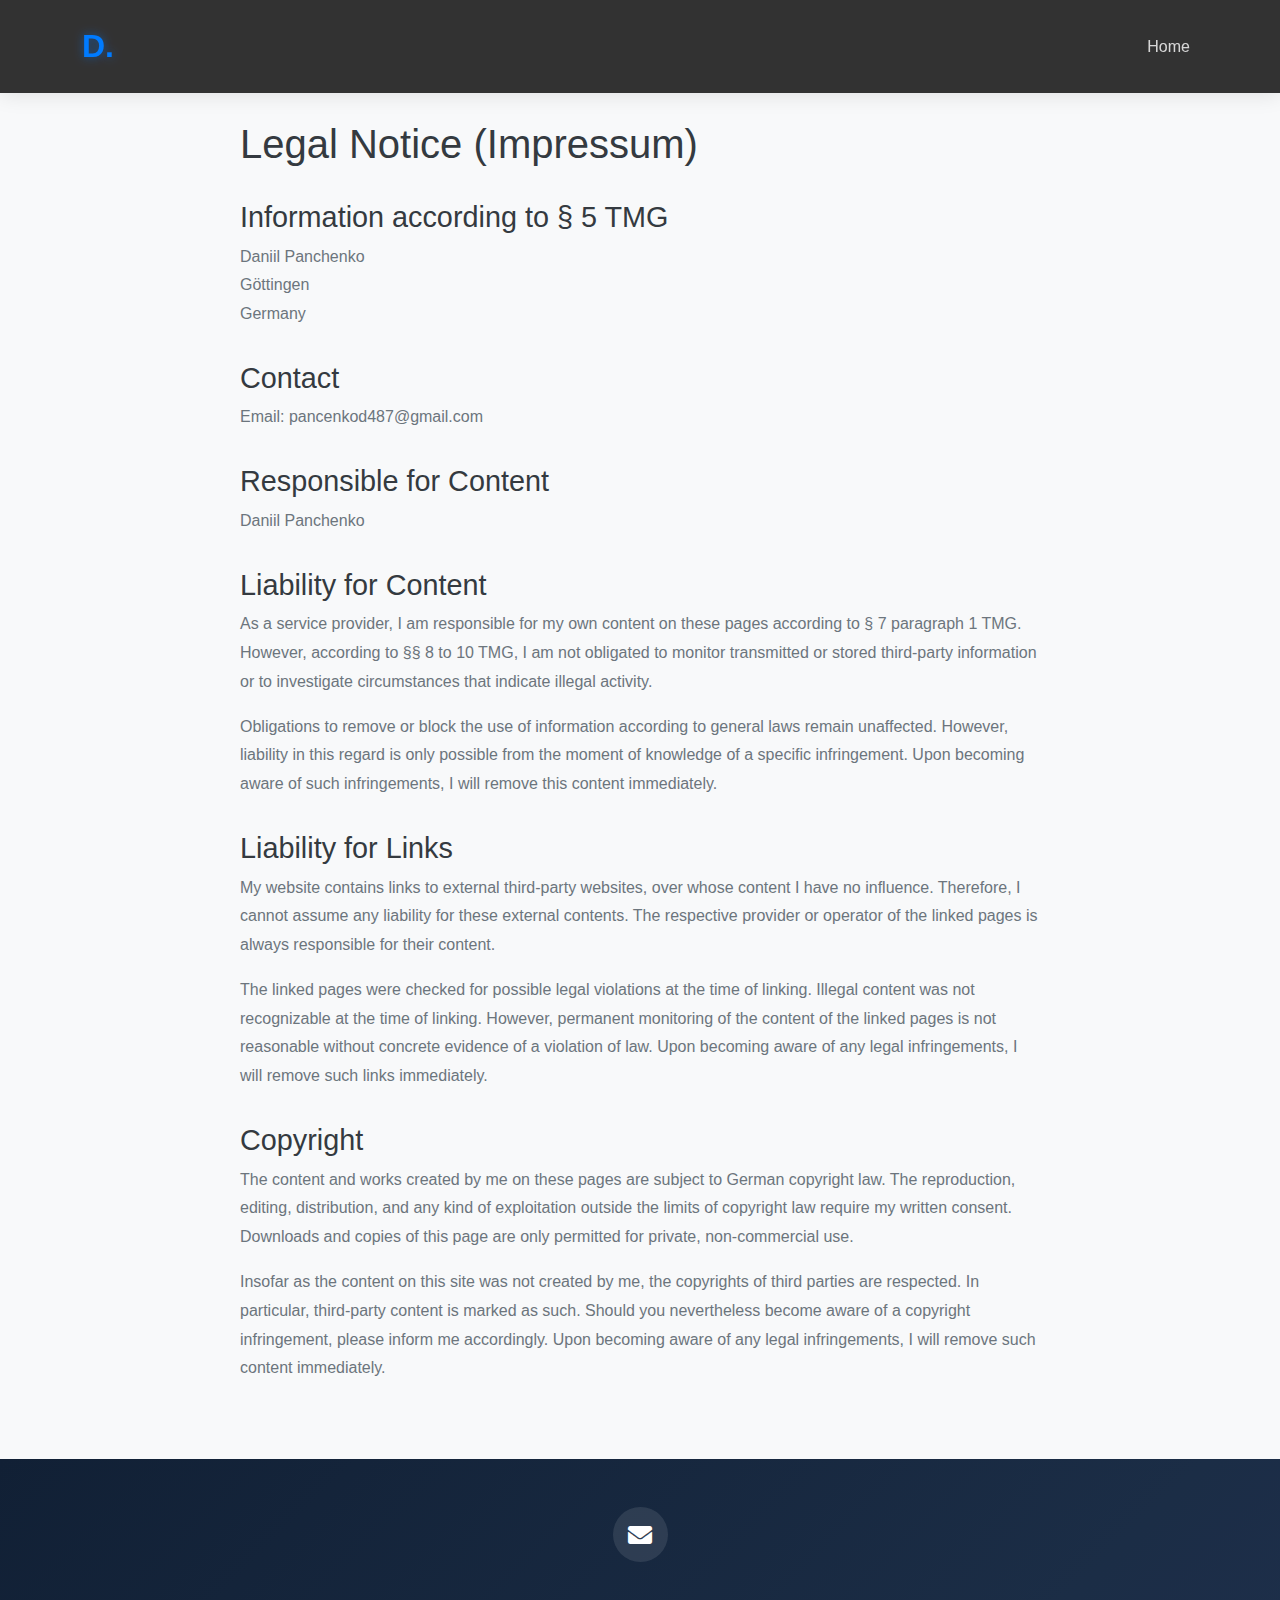
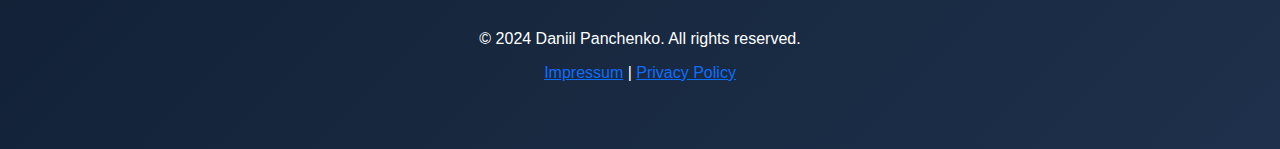
<file: impressum.html>
<!DOCTYPE html>
<html lang="en">
<head>
    <meta charset="UTF-8">
    <meta name="viewport" content="width=device-width, initial-scale=1.0">
    <title>Impressum - Daniil Panchenko</title>
    <link href="https://cdn.jsdelivr.net/npm/bootstrap@5.3.0/dist/css/bootstrap.min.css" rel="stylesheet">
    <link href="https://cdnjs.cloudflare.com/ajax/libs/font-awesome/5.15.4/css/all.min.css" rel="stylesheet">
    <link rel="stylesheet" href="style.css">
</head>
<body>
    <!-- Navigation -->
    <nav class="navbar navbar-expand-lg navbar-dark fixed-top">
        <div class="container">
            <a class="navbar-brand" href="index.html">D.</a>
            <button class="navbar-toggler" type="button" data-bs-toggle="collapse" data-bs-target="#navbarNav">
                <span class="navbar-toggler-icon"></span>
            </button>
            <div class="collapse navbar-collapse" id="navbarNav">
                <ul class="navbar-nav ms-auto">
                    <li class="nav-item">
                        <a class="nav-link" href="index.html">Home</a>
                    </li>
                </ul>
            </div>
        </div>
    </nav>

    <div class="container legal-content">
        <h1>Legal Notice (Impressum)</h1>
        
        <section class="mt-4">
            <h2>Information according to § 5 TMG</h2>
            <p>Daniil Panchenko<br>
            Göttingen<br>
            Germany</p>
        </section>

        <section class="mt-4">
            <h2>Contact</h2>
            <p>Email: pancenkod487@gmail.com</p>
        </section>

        <section class="mt-4">
            <h2>Responsible for Content</h2>
            <p>Daniil Panchenko</p>
        </section>

        <section class="mt-4">
            <h2>Liability for Content</h2>
            <p>As a service provider, I am responsible for my own content on these pages according to § 7 paragraph 1 TMG. However, according to §§ 8 to 10 TMG, I am not obligated to monitor transmitted or stored third-party information or to investigate circumstances that indicate illegal activity.</p>
            <p>Obligations to remove or block the use of information according to general laws remain unaffected. However, liability in this regard is only possible from the moment of knowledge of a specific infringement. Upon becoming aware of such infringements, I will remove this content immediately.</p>
        </section>

        <section class="mt-4">
            <h2>Liability for Links</h2>
            <p>My website contains links to external third-party websites, over whose content I have no influence. Therefore, I cannot assume any liability for these external contents. The respective provider or operator of the linked pages is always responsible for their content.</p>
            <p>The linked pages were checked for possible legal violations at the time of linking. Illegal content was not recognizable at the time of linking. However, permanent monitoring of the content of the linked pages is not reasonable without concrete evidence of a violation of law. Upon becoming aware of any legal infringements, I will remove such links immediately.</p>
        </section>

        <section class="mt-4">
            <h2>Copyright</h2>
            <p>The content and works created by me on these pages are subject to German copyright law. The reproduction, editing, distribution, and any kind of exploitation outside the limits of copyright law require my written consent. Downloads and copies of this page are only permitted for private, non-commercial use.</p>
            <p>Insofar as the content on this site was not created by me, the copyrights of third parties are respected. In particular, third-party content is marked as such. Should you nevertheless become aware of a copyright infringement, please inform me accordingly. Upon becoming aware of any legal infringements, I will remove such content immediately.</p>
        </section>
    </div>

    <footer class="py-5">
        <div class="container">
            <div class="row justify-content-center text-center">
                <div class="col-md-12 mb-4">
                    <div class="social-links">
                        <a href="mailto:pancenkod487@gmail.com" class="social-link" data-tooltip="Email">
                            <i class="fas fa-envelope"></i>
                        </a>
                    </div>
                </div>
                <div class="col-md-12">
                    <p class="mb-2">&copy; 2024 Daniil Panchenko. All rights reserved.</p>
                    <div class="legal-links">
                        <a href="impressum.html">Impressum</a> | 
                        <a href="privacy.html">Privacy Policy</a>
                    </div>
                </div>
            </div>
        </div>
    </footer>

    <script src="https://cdn.jsdelivr.net/npm/bootstrap@5.3.0/dist/js/bootstrap.bundle.min.js"></script>
</body>
</html>
</file>
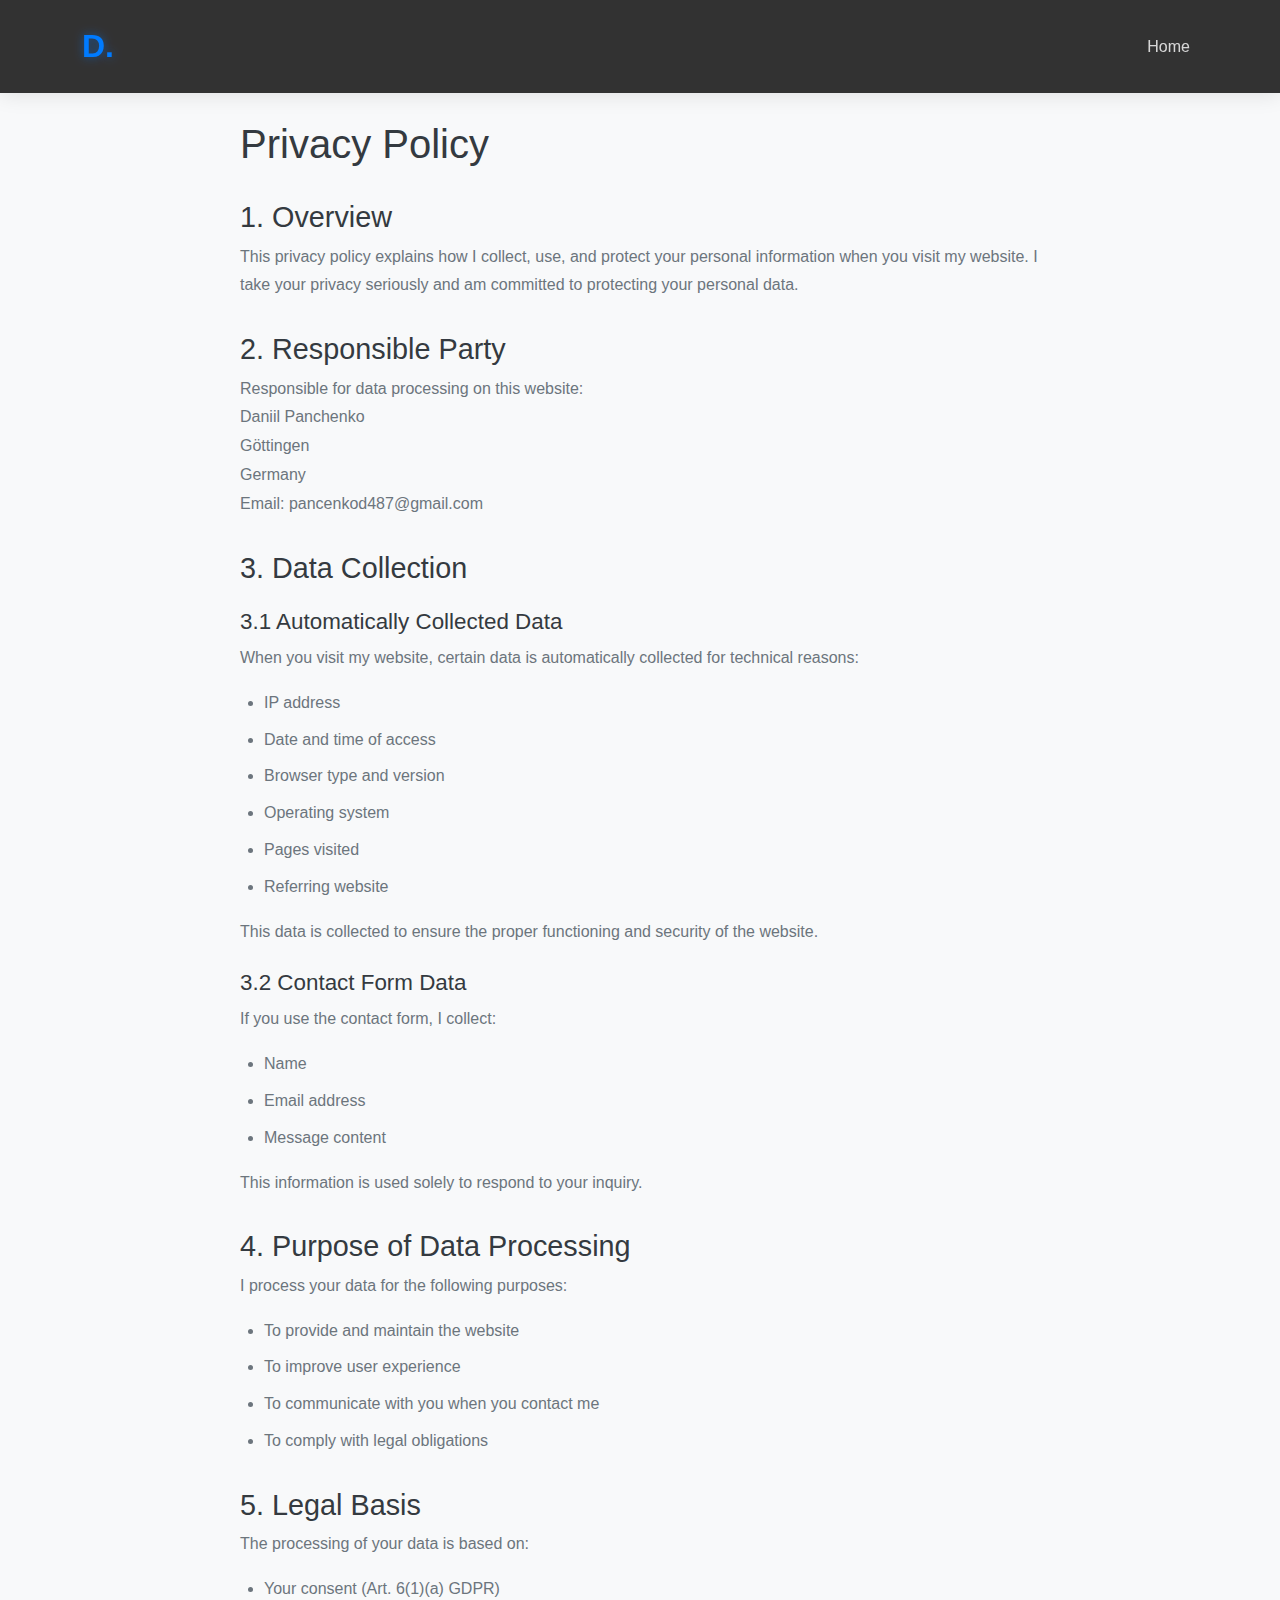
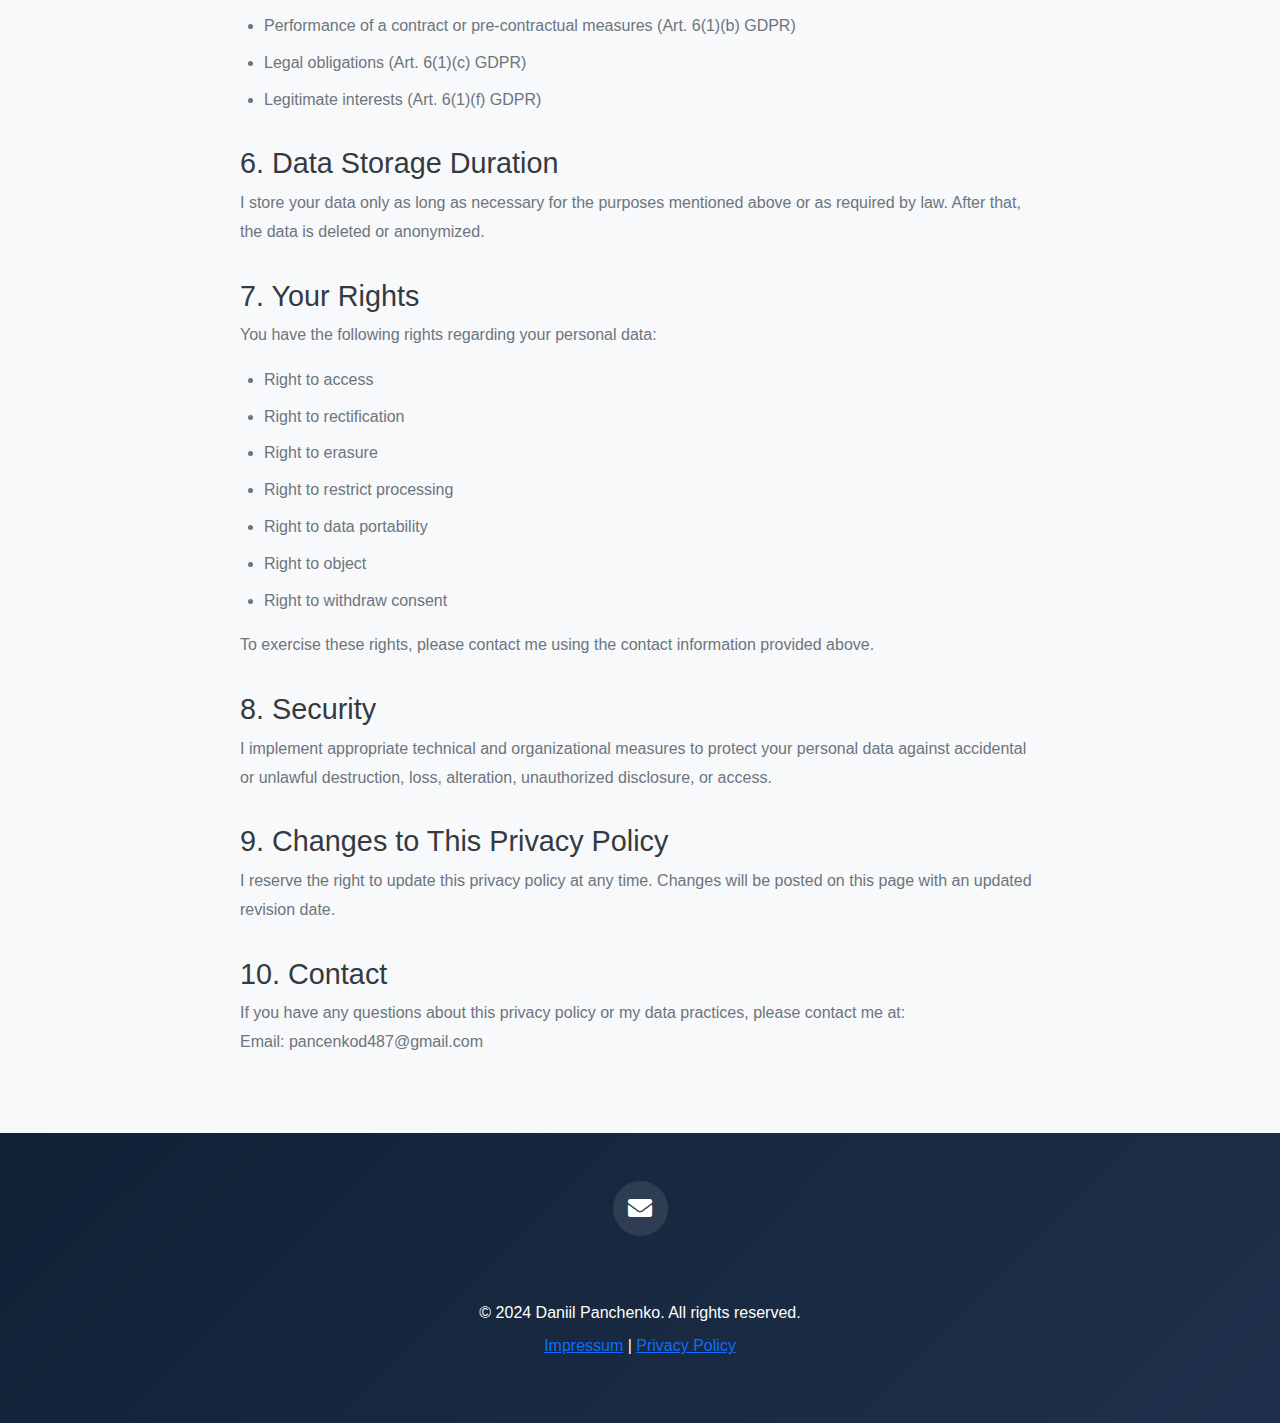
<file: privacy.html>
<!DOCTYPE html>
<html lang="en">
<head>
    <meta charset="UTF-8">
    <meta name="viewport" content="width=device-width, initial-scale=1.0">
    <title>Privacy Policy - Daniil Panchenko</title>
    <link href="https://cdn.jsdelivr.net/npm/bootstrap@5.3.0/dist/css/bootstrap.min.css" rel="stylesheet">
    <link href="https://cdnjs.cloudflare.com/ajax/libs/font-awesome/5.15.4/css/all.min.css" rel="stylesheet">
    <link rel="stylesheet" href="style.css">
</head>
<body>
    <!-- Navigation -->
    <nav class="navbar navbar-expand-lg navbar-dark fixed-top">
        <div class="container">
            <a class="navbar-brand" href="index.html">D.</a>
            <button class="navbar-toggler" type="button" data-bs-toggle="collapse" data-bs-target="#navbarNav">
                <span class="navbar-toggler-icon"></span>
            </button>
            <div class="collapse navbar-collapse" id="navbarNav">
                <ul class="navbar-nav ms-auto">
                    <li class="nav-item">
                        <a class="nav-link" href="index.html">Home</a>
                    </li>
                </ul>
            </div>
        </div>
    </nav>

    <div class="container legal-content">
        <h1>Privacy Policy</h1>

        <section class="mt-4">
            <h2>1. Overview</h2>
            <p>This privacy policy explains how I collect, use, and protect your personal information when you visit my website. I take your privacy seriously and am committed to protecting your personal data.</p>
        </section>

        <section class="mt-4">
            <h2>2. Responsible Party</h2>
            <p>Responsible for data processing on this website:<br>
            Daniil Panchenko<br>
            Göttingen<br>
            Germany<br>
            Email: pancenkod487@gmail.com</p>
        </section>

        <section class="mt-4">
            <h2>3. Data Collection</h2>
            <h3>3.1 Automatically Collected Data</h3>
            <p>When you visit my website, certain data is automatically collected for technical reasons:</p>
            <ul>
                <li>IP address</li>
                <li>Date and time of access</li>
                <li>Browser type and version</li>
                <li>Operating system</li>
                <li>Pages visited</li>
                <li>Referring website</li>
            </ul>
            <p>This data is collected to ensure the proper functioning and security of the website.</p>

            <h3>3.2 Contact Form Data</h3>
            <p>If you use the contact form, I collect:</p>
            <ul>
                <li>Name</li>
                <li>Email address</li>
                <li>Message content</li>
            </ul>
            <p>This information is used solely to respond to your inquiry.</p>
        </section>

        <section class="mt-4">
            <h2>4. Purpose of Data Processing</h2>
            <p>I process your data for the following purposes:</p>
            <ul>
                <li>To provide and maintain the website</li>
                <li>To improve user experience</li>
                <li>To communicate with you when you contact me</li>
                <li>To comply with legal obligations</li>
            </ul>
        </section>

        <section class="mt-4">
            <h2>5. Legal Basis</h2>
            <p>The processing of your data is based on:</p>
            <ul>
                <li>Your consent (Art. 6(1)(a) GDPR)</li>
                <li>Performance of a contract or pre-contractual measures (Art. 6(1)(b) GDPR)</li>
                <li>Legal obligations (Art. 6(1)(c) GDPR)</li>
                <li>Legitimate interests (Art. 6(1)(f) GDPR)</li>
            </ul>
        </section>

        <section class="mt-4">
            <h2>6. Data Storage Duration</h2>
            <p>I store your data only as long as necessary for the purposes mentioned above or as required by law. After that, the data is deleted or anonymized.</p>
        </section>

        <section class="mt-4">
            <h2>7. Your Rights</h2>
            <p>You have the following rights regarding your personal data:</p>
            <ul>
                <li>Right to access</li>
                <li>Right to rectification</li>
                <li>Right to erasure</li>
                <li>Right to restrict processing</li>
                <li>Right to data portability</li>
                <li>Right to object</li>
                <li>Right to withdraw consent</li>
            </ul>
            <p>To exercise these rights, please contact me using the contact information provided above.</p>
        </section>

        <section class="mt-4">
            <h2>8. Security</h2>
            <p>I implement appropriate technical and organizational measures to protect your personal data against accidental or unlawful destruction, loss, alteration, unauthorized disclosure, or access.</p>
        </section>

        <section class="mt-4">
            <h2>9. Changes to This Privacy Policy</h2>
            <p>I reserve the right to update this privacy policy at any time. Changes will be posted on this page with an updated revision date.</p>
        </section>

        <section class="mt-4">
            <h2>10. Contact</h2>
            <p>If you have any questions about this privacy policy or my data practices, please contact me at:<br>
            Email: pancenkod487@gmail.com</p>
        </section>
    </div>

    <footer class="py-5">
        <div class="container">
            <div class="row justify-content-center text-center">
                <div class="col-md-12 mb-4">
                    <div class="social-links">
                        <a href="mailto:pancenkod487@gmail.com" class="social-link" data-tooltip="Email">
                            <i class="fas fa-envelope"></i>
                        </a>
                    </div>
                </div>
                <div class="col-md-12">
                    <p class="mb-2">&copy; 2024 Daniil Panchenko. All rights reserved.</p>
                    <div class="legal-links">
                        <a href="impressum.html">Impressum</a> | 
                        <a href="privacy.html">Privacy Policy</a>
                    </div>
                </div>
            </div>
        </div>
    </footer>

    <script src="https://cdn.jsdelivr.net/npm/bootstrap@5.3.0/dist/js/bootstrap.bundle.min.js"></script>
</body>
</html>
</file>
<file: style.css>
/* General styles */
:root {
    --primary-color: #007bff;
    --secondary-color: #6c757d;
    --dark-color: #343a40;
    --light-color: #f8f9fa;
    --gradient-primary: linear-gradient(45deg, #007bff, #00c6ff);
}

body {
    font-family: 'Segoe UI', Tahoma, Geneva, Verdana, sans-serif;
    line-height: 1.6;
    overflow-x: hidden;
    background-color: #f8f9fa;
}

/* Cursor Trail Effect */
#cursor-trail {
    width: 20px;
    height: 20px;
    background: rgba(0, 123, 255, 0.5);
    border-radius: 50%;
    position: fixed;
    pointer-events: none;
    z-index: 9999;
    transition: all 0.1s ease;
    mix-blend-mode: screen;
    backdrop-filter: blur(2px);
    box-shadow: 0 0 20px rgba(0, 123, 255, 0.5);
}

/* Particles Background */
#particles-js {
    position: fixed;
    top: 0;
    left: 0;
    width: 100%;
    height: 100%;
    z-index: -1;
    opacity: 0.6;
}

/* Navigation */
.navbar {
    background-color: rgba(0, 0, 0, 0.8);
    backdrop-filter: blur(10px);
    transition: all 0.3s ease;
    padding: 1rem;
    box-shadow: 0 2px 20px rgba(0, 0, 0, 0.1);
}

.navbar-brand {
    font-size: 2rem;
    font-weight: bold;
    color: var(--primary-color) !important;
    text-shadow: 0 0 10px rgba(0, 123, 255, 0.5);
    transition: all 0.3s ease;
}

.navbar-brand:hover {
    transform: scale(1.05);
    text-shadow: 0 0 20px rgba(0, 123, 255, 0.8);
}

.nav-link {
    position: relative;
    padding: 0.5rem 1rem;
    transition: all 0.3s ease;
    color: rgba(255, 255, 255, 0.8) !important;
}

.nav-link::after {
    content: '';
    position: absolute;
    bottom: 0;
    left: 50%;
    width: 0;
    height: 2px;
    background: var(--gradient-primary);
    transition: all 0.3s ease;
    transform: translateX(-50%);
}

.nav-link:hover {
    color: white !important;
}

.nav-link:hover::after {
    width: 100%;
}

/* Hero Section */
.hero-section {
    height: 100vh;
    background: linear-gradient(135deg, #0a192f 0%, #172a45 100%);
    color: white;
    position: relative;
    overflow: hidden;
}

/* Glitch Effect */
.glitch {
    font-size: 4rem;
    font-weight: bold;
    position: relative;
    text-shadow: 0.05em 0 0 rgba(255, 0, 0, 0.75),
                -0.025em -0.05em 0 rgba(0, 255, 0, 0.75),
                0.025em 0.05em 0 rgba(0, 0, 255, 0.75);
    animation: glitch 500ms infinite;
}

.glitch::before,
.glitch::after {
    content: attr(data-text);
    position: absolute;
    top: 0;
    left: 0;
    width: 100%;
    height: 100%;
}

.glitch::before {
    left: 2px;
    text-shadow: -2px 0 #ff00c1;
    clip: rect(44px, 450px, 56px, 0);
    animation: glitch-anim 5s infinite linear alternate-reverse;
}

.glitch::after {
    left: -2px;
    text-shadow: -2px 0 #00fff9, 2px 2px #ff00c1;
    animation: glitch-anim2 1s infinite linear alternate-reverse;
}

@keyframes glitch {
    0% {
        text-shadow: 0.05em 0 0 rgba(255, 0, 0, 0.75),
                    -0.025em -0.05em 0 rgba(0, 255, 0, 0.75),
                    0.025em 0.05em 0 rgba(0, 0, 255, 0.75);
    }
    14% {
        text-shadow: 0.05em 0 0 rgba(255, 0, 0, 0.75),
                    -0.025em -0.05em 0 rgba(0, 255, 0, 0.75),
                    0.025em 0.05em 0 rgba(0, 0, 255, 0.75);
    }
    15% {
        text-shadow: -0.05em -0.025em 0 rgba(255, 0, 0, 0.75),
                    0.025em 0.025em 0 rgba(0, 255, 0, 0.75),
                    -0.05em -0.05em 0 rgba(0, 0, 255, 0.75);
    }
    49% {
        text-shadow: -0.05em -0.025em 0 rgba(255, 0, 0, 0.75),
                    0.025em 0.025em 0 rgba(0, 255, 0, 0.75),
                    -0.05em -0.05em 0 rgba(0, 0, 255, 0.75);
    }
    50% {
        text-shadow: 0.025em 0.05em 0 rgba(255, 0, 0, 0.75),
                    0.05em 0 0 rgba(0, 255, 0, 0.75),
                    0 -0.05em 0 rgba(0, 0, 255, 0.75);
    }
    99% {
        text-shadow: 0.025em 0.05em 0 rgba(255, 0, 0, 0.75),
                    0.05em 0 0 rgba(0, 255, 0, 0.75),
                    0 -0.05em 0 rgba(0, 0, 255, 0.75);
    }
    100% {
        text-shadow: -0.025em 0 0 rgba(255, 0, 0, 0.75),
                    -0.025em -0.025em 0 rgba(0, 255, 0, 0.75),
                    -0.025em -0.05em 0 rgba(0, 0, 255, 0.75);
    }
}

/* Scroll Indicator */
.scroll-indicator {
    position: absolute;
    bottom: 30px;
    left: 50%;
    transform: translateX(-50%);
    text-align: center;
    color: white;
    animation: fadeInUp 1s ease;
}

.mouse {
    width: 30px;
    height: 50px;
    border: 2px solid white;
    border-radius: 15px;
    margin: 0 auto 10px;
    position: relative;
}

.mouse::before {
    content: '';
    width: 4px;
    height: 8px;
    background: white;
    position: absolute;
    left: 50%;
    transform: translateX(-50%);
    top: 8px;
    border-radius: 2px;
    animation: scrollMouse 2s infinite;
}

@keyframes scrollMouse {
    0% {
        opacity: 1;
        transform: translateX(-50%) translateY(0);
    }
    100% {
        opacity: 0;
        transform: translateX(-50%) translateY(20px);
    }
}

.typed-text {
    font-size: 1.5rem;
    color: var(--primary-color);
    text-shadow: 0 0 10px rgba(0, 123, 255, 0.3);
}

/* About Section */
.section-title {
    font-size: 2.5rem;
    margin-bottom: 2rem;
    position: relative;
    padding-bottom: 1rem;
    color: var(--dark-color);
}

.section-title::after {
    content: '';
    position: absolute;
    bottom: 0;
    left: 0;
    width: 50px;
    height: 3px;
    background: var(--gradient-primary);
}

.about-image {
    position: relative;
    height: 400px;
}

.image-shape {
    position: absolute;
    top: 50%;
    left: 50%;
    transform: translate(-50%, -50%);
    width: 300px;
    height: 300px;
    background: var(--gradient-primary);
    border-radius: 30% 70% 70% 30% / 30% 30% 70% 70%;
    animation: morphShape 10s ease-in-out infinite;
    box-shadow: 0 0 30px rgba(0, 123, 255, 0.3);
}

@keyframes morphShape {
    0% {
        border-radius: 30% 70% 70% 30% / 30% 30% 70% 70%;
    }
    50% {
        border-radius: 70% 30% 30% 70% / 70% 70% 30% 30%;
    }
    100% {
        border-radius: 30% 70% 70% 30% / 30% 30% 70% 70%;
    }
}

/* Skill Cards */
.skill-card {
    perspective: 1500px;
    height: 300px;
    background: transparent;
    margin-bottom: 30px;
}

.skill-card-inner {
    position: relative;
    width: 100%;
    height: 100%;
    transition: transform 0.8s cubic-bezier(0.4, 0, 0.2, 1);
    transform-style: preserve-3d;
    cursor: pointer;
}

.skill-card:hover .skill-card-inner {
    transform: rotateY(180deg);
}

.skill-card-front,
.skill-card-back {
    position: absolute;
    width: 100%;
    height: 100%;
    backface-visibility: hidden;
    border-radius: 15px;
    padding: 2rem;
    background: white;
    box-shadow: 0 10px 30px rgba(0, 0, 0, 0.1);
    display: flex;
    flex-direction: column;
    justify-content: center;
    align-items: center;
    transition: all 0.3s ease;
}

.skill-card-front {
    background: white;
    transform: translateZ(1px);
}

.skill-card-back {
    transform: rotateY(180deg) translateZ(1px);
    background: var(--gradient-primary);
    color: white;
}

.skill-icon {
    font-size: 3.5rem;
    color: var(--primary-color);
    margin-bottom: 1.5rem;
    transition: all 0.3s ease;
}

.skill-card:hover .skill-icon {
    transform: scale(1.1);
}

.skill-card h3 {
    font-size: 1.5rem;
    margin-bottom: 1rem;
    text-align: center;
    font-weight: 600;
}

.progress {
    height: 8px;
    width: 100%;
    background-color: rgba(255, 255, 255, 0.2);
    border-radius: 4px;
    overflow: hidden;
    margin-bottom: 1rem;
}

.progress-bar {
    background-color: white;
    transition: width 1.5s cubic-bezier(0.4, 0, 0.2, 1);
}

.skill-card-back p {
    text-align: center;
    margin-top: 1rem;
    font-size: 0.9rem;
    line-height: 1.5;
}

footer {
    background: linear-gradient(135deg, #0a192f 0%, #172a45 100%);
    color: white;
    padding: 4rem 0 3rem;
    position: relative;
    overflow: hidden;
}

footer::before {
    content: '';
    position: absolute;
    top: 0;
    left: 0;
    width: 100%;
    height: 100%;
    background: url('data:image/svg+xml,<svg xmlns="http://www.w3.org/2000/svg" viewBox="0 0 2000 1500"><rect fill="%23ffffff" width="2000" height="1500"/><defs><radialGradient id="a" gradientUnits="objectBoundingBox"><stop offset="0" stop-color="%23007bff"/><stop offset="1" stop-color="%23ffffff"/></radialGradient></defs></svg>');
    opacity: 0.03;
    z-index: 0;
}

.social-links {
    display: flex;
    justify-content: center;
    gap: 2rem;
    margin-bottom: 2.5rem;
    position: relative;
    z-index: 1;
}

.social-link {
    width: 55px;
    height: 55px;
    display: flex;
    align-items: center;
    justify-content: center;
    border-radius: 50%;
    background: rgba(255, 255, 255, 0.1);
    color: white;
    font-size: 1.5rem;
    transition: all 0.3s cubic-bezier(0.4, 0, 0.2, 1);
    position: relative;
    overflow: hidden;
    text-decoration: none;
    border: 2px solid transparent;
}

.social-link::before {
    content: '';
    position: absolute;
    top: 0;
    left: 0;
    width: 100%;
    height: 100%;
    background: var(--gradient-primary);
    opacity: 0;
    transition: opacity 0.3s ease;
    z-index: -1;
}

.social-link:hover {
    transform: translateY(-5px) scale(1.05);
    color: white;
    border-color: rgba(255, 255, 255, 0.2);
    box-shadow: 0 5px 15px rgba(0, 123, 255, 0.3);
}

.social-link:hover::before {
    opacity: 1;
}

.social-link[data-tooltip] {
    position: relative;
}

.social-link[data-tooltip]::after {
    content: attr(data-tooltip);
    position: absolute;
    bottom: -30px;
    left: 50%;
    transform: translateX(-50%);
    background: rgba(0, 0, 0, 0.8);
    color: white;
    padding: 6px 12px;
    border-radius: 6px;
    font-size: 0.75rem;
    white-space: nowrap;
    opacity: 0;
    visibility: hidden;
    transition: all 0.3s ease;
}

.social-link:hover[data-tooltip]::after {
    opacity: 1;
    visibility: visible;
    bottom: -35px;
}

.footer-divider {
    width: 60%;
    height: 1px;
    background: linear-gradient(to right, transparent, rgba(255, 255, 255, 0.1), transparent);
    margin: 1.5rem auto;
}

.legal-links {
    margin-bottom: 1rem;
    position: relative;
    z-index: 1;
}

.legal-link {
    color: rgba(255, 255, 255, 0.7);
    text-decoration: none;
    font-size: 0.9rem;
    transition: all 0.3s ease;
    padding: 0.5rem 1rem;
    border-radius: 20px;
}

.legal-link:hover {
    color: white;
    background: rgba(255, 255, 255, 0.1);
}

.legal-separator {
    color: rgba(255, 255, 255, 0.4);
    margin: 0 0.5rem;
}

.copyright {
    color: rgba(255, 255, 255, 0.6);
    font-size: 0.9rem;
    margin: 0;
    position: relative;
    z-index: 1;
    transition: color 0.3s ease;
}

.copyright:hover {
    color: white;
}

/* Legal Pages Styles */
.legal-content {
    padding: 120px 0 60px;
    max-width: 800px;
    margin: 0 auto;
}

.legal-content h1 {
    color: var(--dark-color);
    margin-bottom: 2rem;
    font-size: 2.5rem;
}

.legal-content h2 {
    color: var(--dark-color);
    margin-top: 2rem;
    font-size: 1.8rem;
}

.legal-content h3 {
    color: var(--dark-color);
    margin-top: 1.5rem;
    font-size: 1.4rem;
}

.legal-content p, 
.legal-content ul {
    color: var(--secondary-color);
    line-height: 1.8;
}

.legal-content ul {
    padding-left: 1.5rem;
}

.legal-content li {
    margin-bottom: 0.5rem;
}

/* Keep all existing responsive design and animation styles */
</file>
